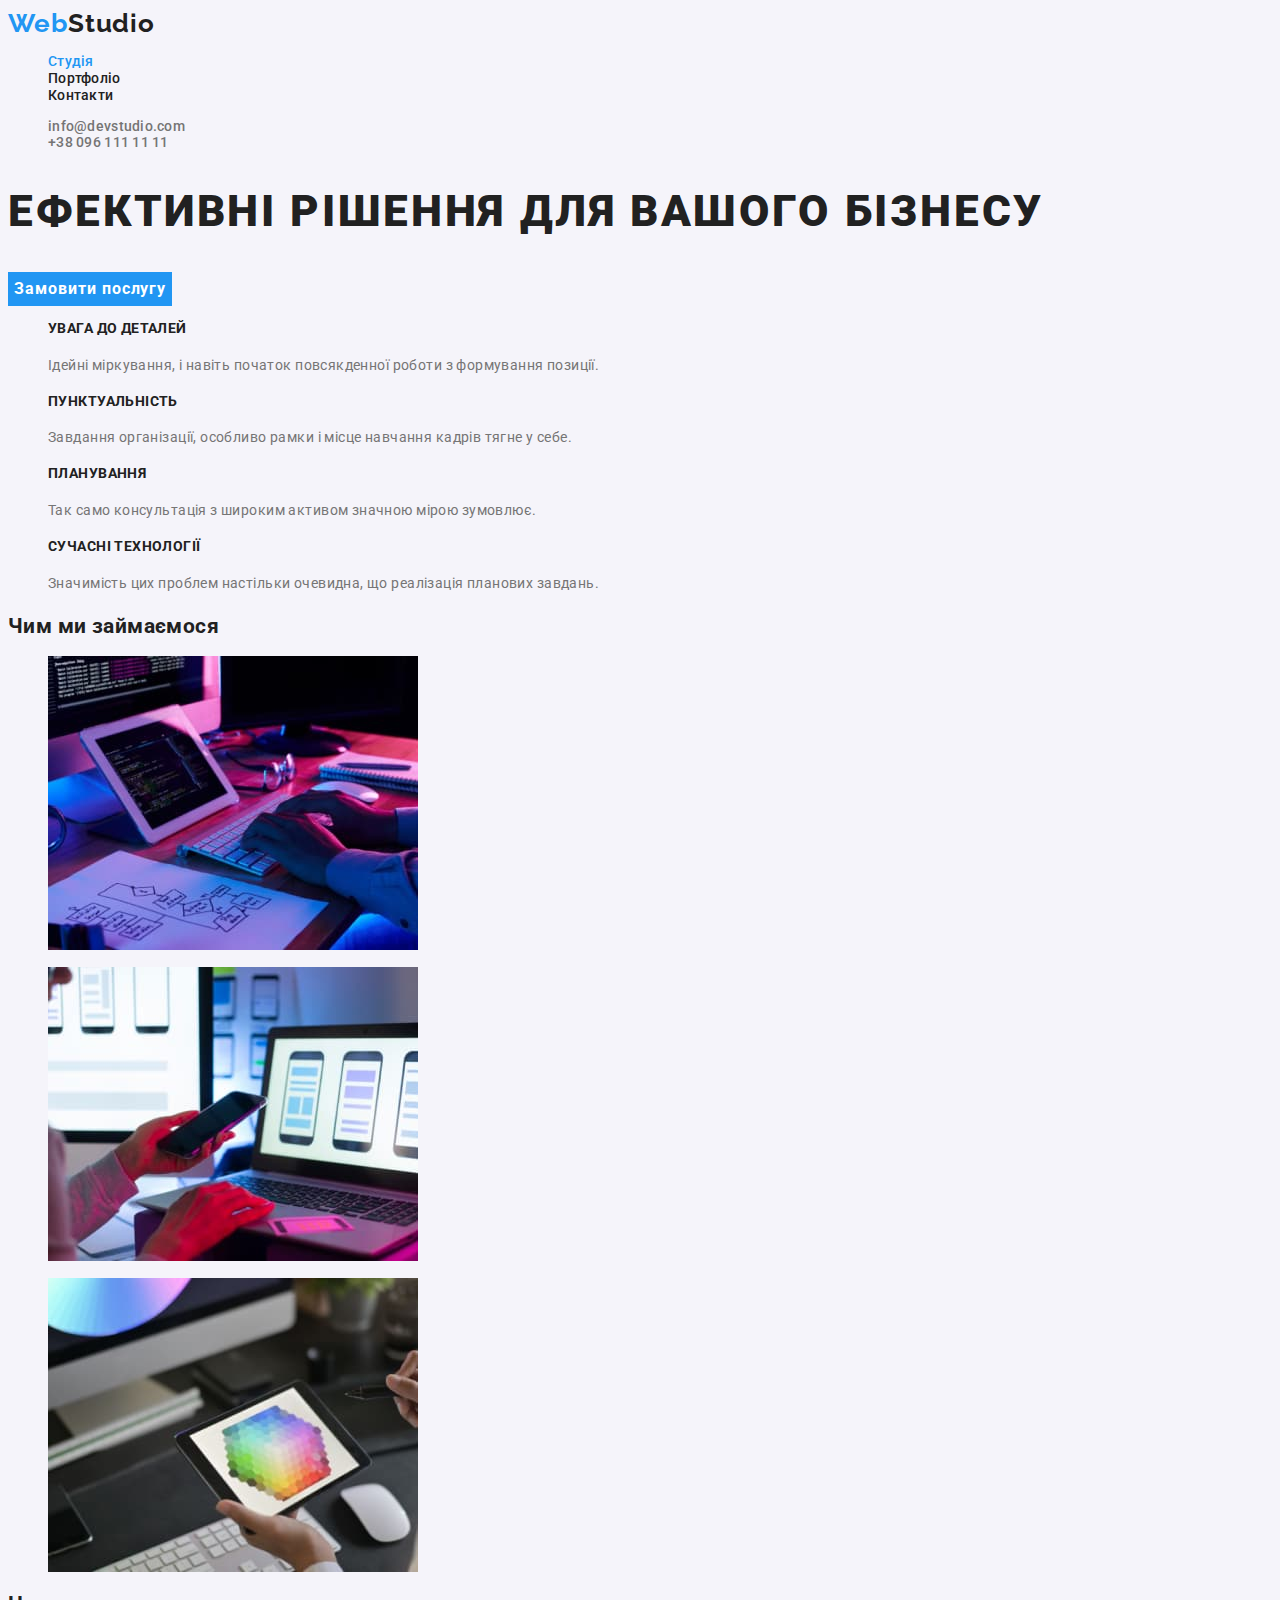
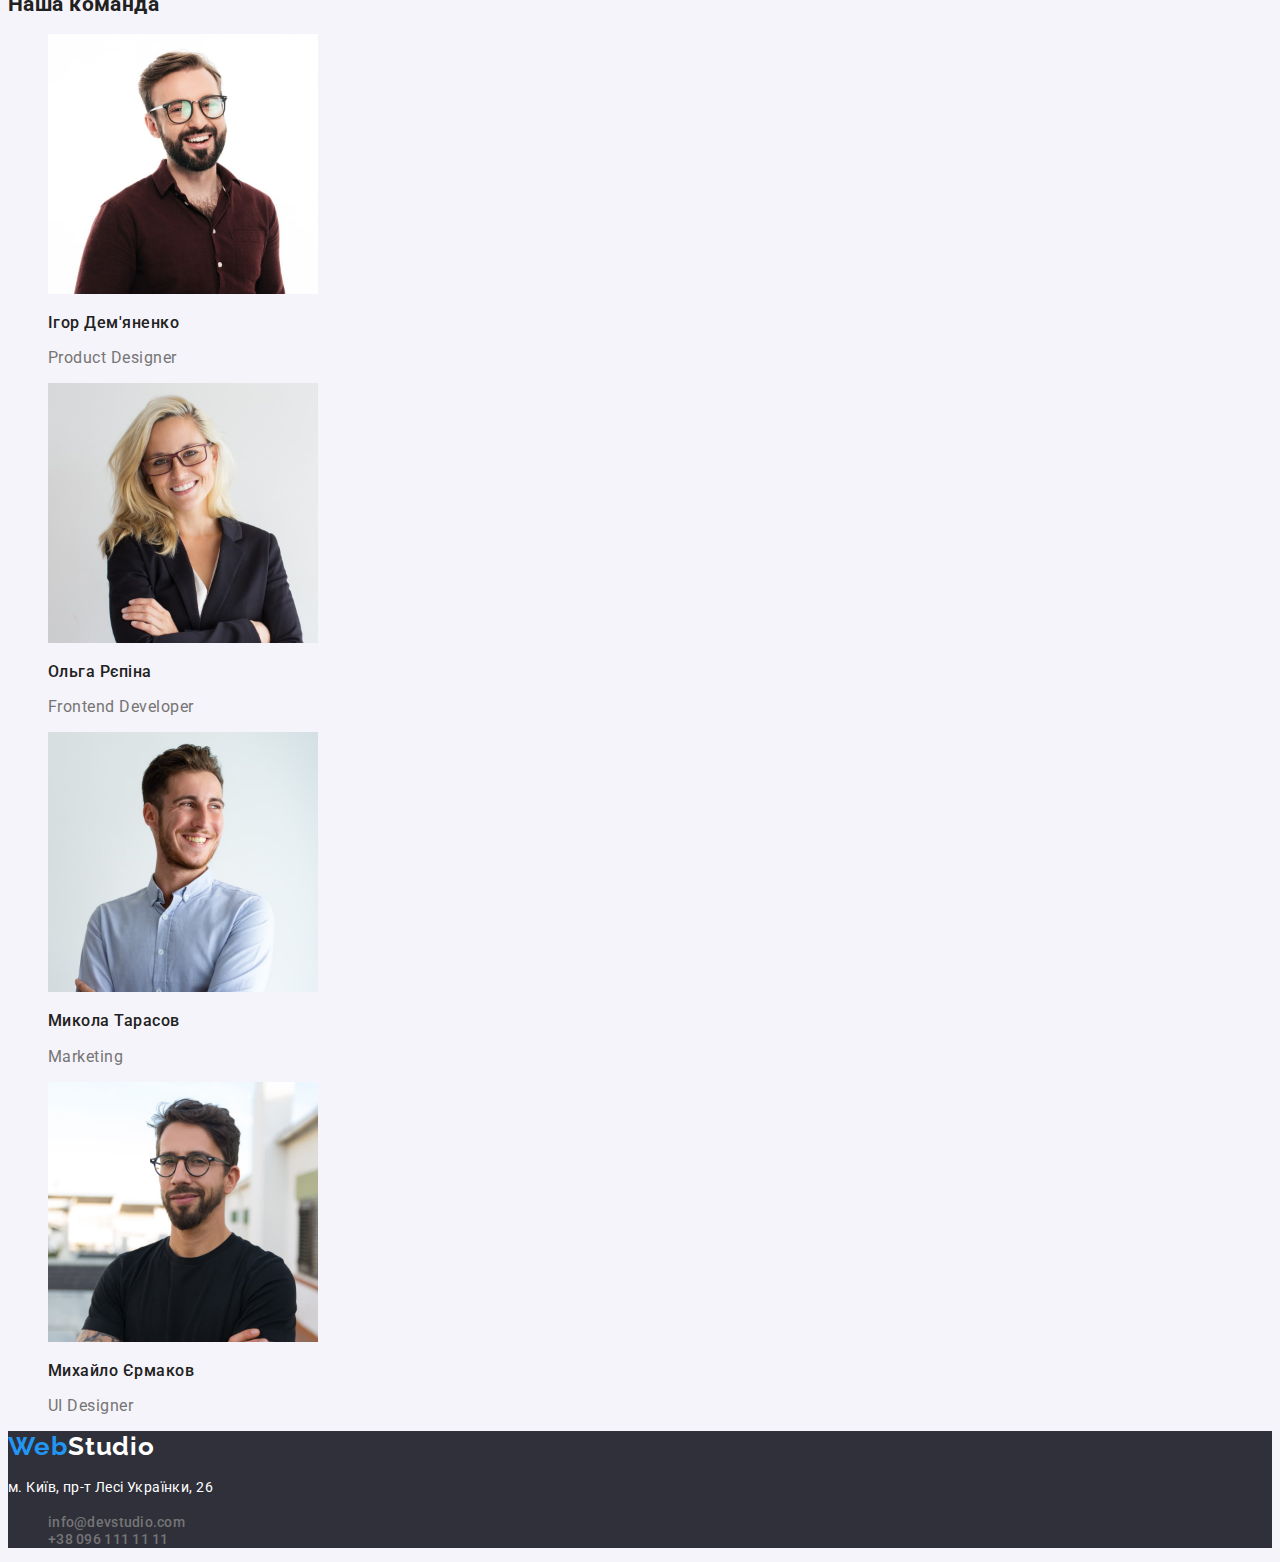
<file: index.html>
<!DOCTYPE html>
<html lang="uk">
  <head>
    <meta charset="UTF-8" />
    <meta name="viewport" content="width=device-width, initial-scale=1.0" />
    <title>Студія</title>
    <link rel="preconnect" href="https://fonts.googleapis.com" />
    <link rel="preconnect" href="https://fonts.gstatic.com" crossorigin />
    <link
      href="https://fonts.googleapis.com/css2?family=Raleway:wght@700&family=Roboto:wght@400;500;700&display=swap"
      rel="stylesheet"
    />
    <link rel="stylesheet" href="./css/styles.css" />
  </head>
  <body>
    <!-- ШАПКА -->
    <header>
      <nav>
        <a class="logo" href="index.html">
          <span class="logo-web">Web</span>
          <span class="logo-studio">Studio</span>
        </a>

        <ul class="nav-list list">
          <li><a class="nav-link current" href="">Студія</a></li>
          <li><a class="nav-link" href="./portfolio.html">Портфоліо</a></li>
          <li><a href="" class="nav-link">Контакти</a></li>
        </ul>
      </nav>
      <ul class="contact-list list">
        <li>
          <a href="mailto:info@devstudio.com" class="contact-mail"
            >info@devstudio.com</a
          >
        </li>
        <li>
          <a href="tel:+380961111111" class="contact-phone"
            >+38 096 111 11 11</a
          >
        </li>
      </ul>
    </header>
    <main>
      <!-- ГЕРОЙ -->

      <section>
        <h1 class="hero-title">ЕФЕКТИВНІ РІШЕННЯ ДЛЯ ВАШОГО БІЗНЕСУ</h1>
        <button type="button" class="button">Замовити послугу</button>
      </section>

      <!-- ПЕРЕВАГИ -->

      <section>
        <ul class="section-list list">
          <li>
            <h3 class="section-title">УВАГА ДО ДЕТАЛЕЙ</h3>
            <p class="section-text">
              Ідейні міркування, і навіть початок повсякденної роботи з
              формування позиції.
            </p>
          </li>
          <li>
            <h3 class="section-title">ПУНКТУАЛЬНІСТЬ</h3>
            <p class="section-text">
              Завдання організації, особливо рамки і місце навчання кадрів тягне
              у себе.
            </p>
          </li>
          <li>
            <h3 class="section-title">ПЛАНУВАННЯ</h3>
            <p class="section-text">
              Так само консультація з широким активом значною мірою зумовлює.
            </p>
          </li>
          <li>
            <h3 class="section-title">СУЧАСНІ ТЕХНОЛОГІЇ</h3>
            <p class="section-text">
              Значимість цих проблем настільки очевидна, що реалізація планових
              завдань.
            </p>
          </li>
        </ul>
      </section>

      <!-- ЗАНЯТТЯ -->

      <what-we-do>
        <h2>Чим ми займаємося</h2>
        <ul class="list">
          <li>
            <img
              src="./images/what-we-do-1.jpg"
              alt="close-up-image-programer-working-his-desk-office"
              width="370"
              height="294"
            />
          </li>
        </ul>
        <ul class="list">
          <li>
            <img
              src="./images/what-we-do-2.jpg"
              alt="web-ui-designers-are-developing-application-smartphones-team-creators-is-working-interface-mobile-phones"
              width="370"
              height="294"
            />
          </li>
        </ul>
        <ul class="list">
          <li>
            <img
              src="./images/what-we-do-3.jpg"
              alt="creative-artist-web-design-with-working-colour-selection-graphic-tablet"
              width="370"
              height="294"
            />
          </li>
        </ul>
      </what-we-do>

      <!-- КОМАНДА -->

      <our-team>
        <h2>Наша команда</h2>
        <ul class="list">
          <li>
            <img
              src="./images/our-team-1.jpg"
              alt="man-in-glasses-with-beard-in-brown-sweater-laughing"
              width="270"
              height="260"
            />
            <h3 class="our-team-title">Ігор Дем'яненко</h3>
            <p class="our-team-text">Product Designer</p>
          </li>
          <li>
            <img
              src="./images/our-team-2.jpg"
              alt="woman-in-a-suit-and-in-the-glasses-arms-crossed-smiling"
              width="270"
              height="260"
            />
            <h3 class="our-team-title">Ольга Рєпіна</h3>
            <p class="our-team-text">Frontend Developer</p>
          </li>
          <li>
            <img
              src="./images/our-team-3.jpg"
              alt="man-in-a-light-blue-shirt-arms-crossed-looking-sideways-laughing"
              width="270"
              height="260"
            />
            <h3 class="our-team-title">Микола Тарасов</h3>
            <p class="our-team-text">Marketing</p>
          </li>
          <li>
            <img
              src="./images/our-team-4.jpg"
              alt="man-in-glasses-with-beard-in-black-t-shirt-on-a-roof-smirking"
              width="270"
              height="260"
            />
            <h3 class="our-team-title">Михайло Єрмаков</h3>
            <p class="our-team-text">UI Designer</p>
          </li>
        </ul>
      </our-team>
    </main>
    <footer class="footer">
      <!-- AДРЕСА -->

      <a class="logo-footer logo" href="#">
        <span class="logo-web logo-web-footer">Web</span>
        <span class="logo-studio-footer">Studio</span>
        <p class="address-street">м. Київ, пр-т Лесі Українки, 26</p>
      </a>
      <address class="address">
        <ul class="contact-list-footer contact-list list">
          <li>
            <a
              class="contact-mail-footer contact-mail"
              href="mailto:info@devstudio.com"
            >
              info@devstudio.com</a
            >
          </li>
          <li>
            <a
              class="contact-phone-footer contact-phone"
              href="tel:+380961111111"
            >
              +38 096 111 11 11</a
            >
          </li>
        </ul>
      </address>
    </footer>
  </body>
</html>
</file>
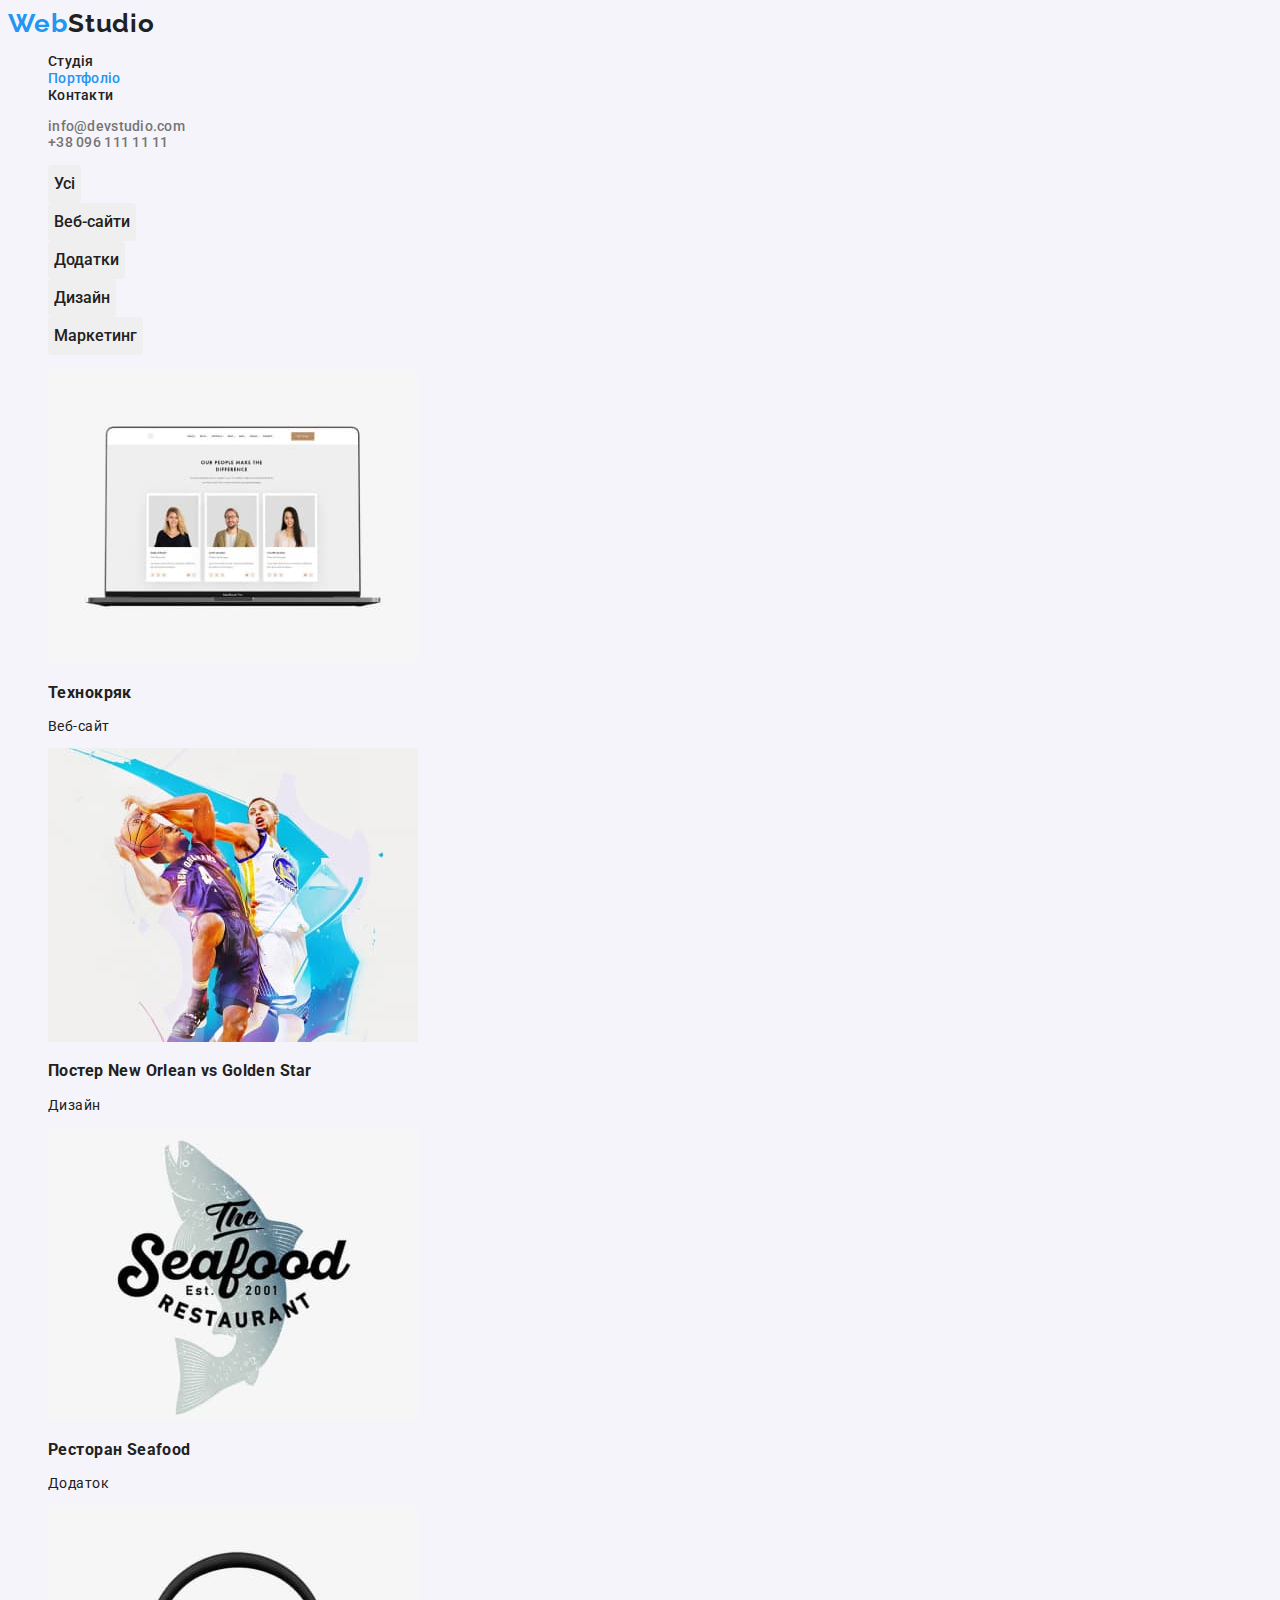
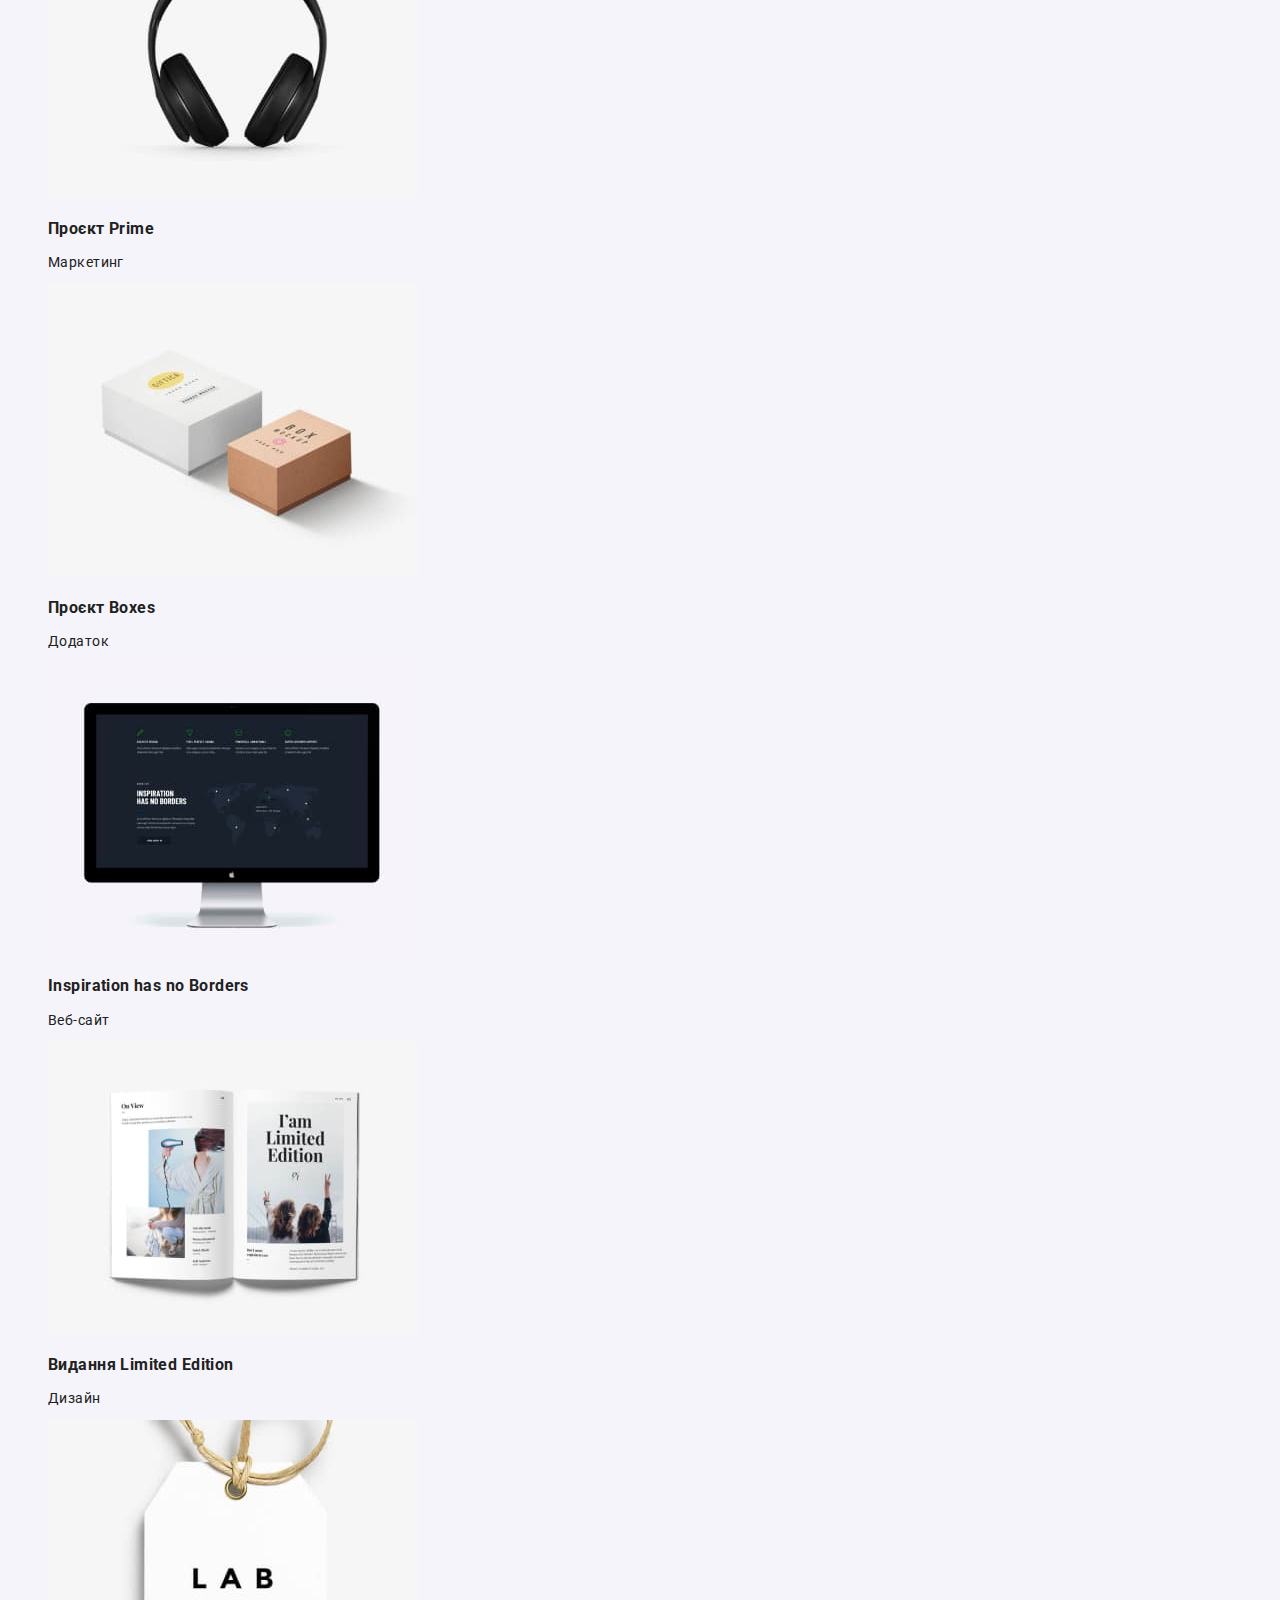
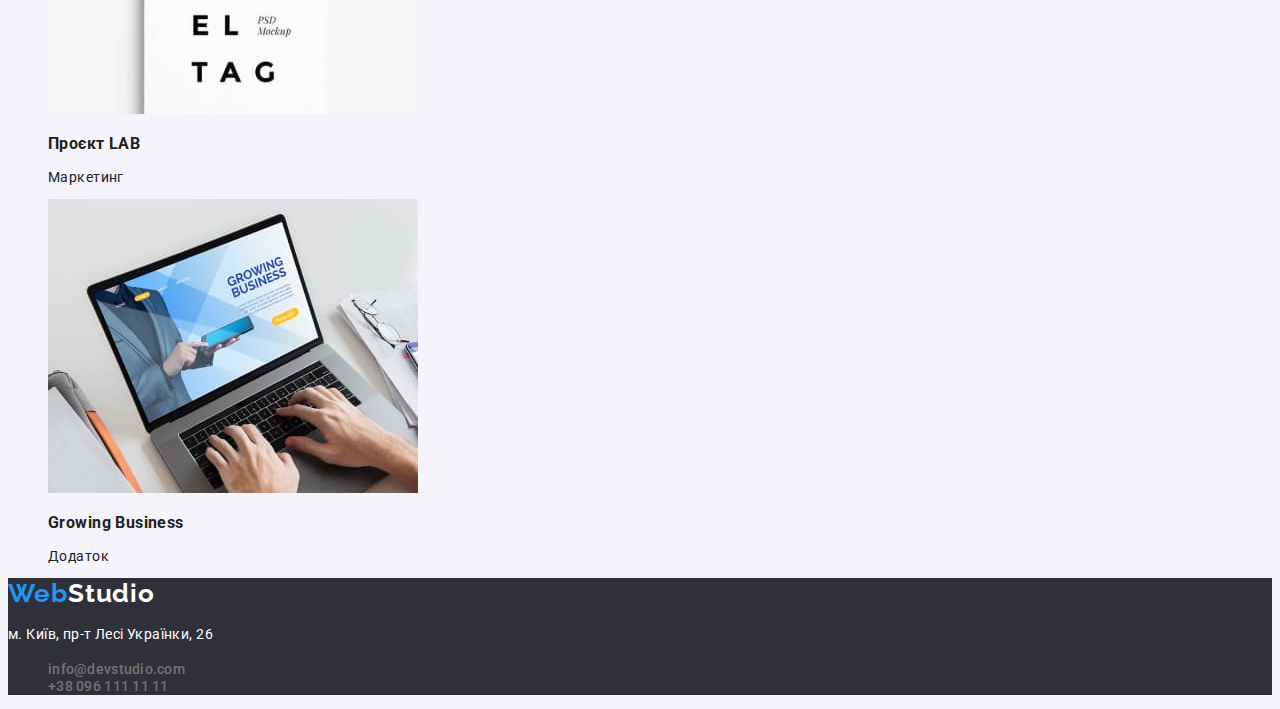
<file: portfolio.html>
<!DOCTYPE html>
<html lang="uk">
  <head>
    <meta charset="UTF-8" />
    <meta name="viewport" content="width=device-width, initial-scale=1.0" />
    <title>Портфоліо</title>
    <link rel="preconnect" href="https://fonts.googleapis.com" />
    <link rel="preconnect" href="https://fonts.gstatic.com" crossorigin />
    <link
      href="https://fonts.googleapis.com/css2?family=Raleway:wght@700&family=Roboto:wght@400;500;700&display=swap"
      rel="stylesheet"
    />
    <link rel="stylesheet" href="./css/styles.css" />
  </head>
  <body>
    <!-- ШАПКА -->
    <header>
      <nav>
        <a class="logo" href="./index.html">
          <span class="logo-web">Web</span>
          <span class="logo-studio">Studio</span>
        </a>

        <ul class="nav-list list">
          <li><a class="nav-link" href="./index.html">Студія</a></li>
          <li><a href="#" class="nav-link current">Портфоліо</a></li>
          <li><a class="nav-link" href="">Контакти</a></li>
        </ul>
      </nav>
      <ul class="contact-list list">
        <li>
          <a href="mailto:info@devstudio.com" class="contact-mail"
            >info@devstudio.com</a
          >
        </li>
        <li>
          <a href="tel:+380961111111" class="contact-phone"
            >+38 096 111 11 11</a
          >
        </li>
      </ul>
    </header>
    <main>
      <!-- ГЕРОЙ -->

      <section>
        <h1 class="visually-hidden">#</h1>
        <ul class="section-list list">
          <li><button type="button" class="btn-portfolio">Усі</button></li>
          <li>
            <button type="button" class="btn-portfolio">Веб-сайти</button>
          </li>
          <li><button type="button" class="btn-portfolio">Додатки</button></li>
          <li><button type="button" class="btn-portfolio">Дизайн</button></li>
          <li>
            <button type="button" class="btn-portfolio">Маркетинг</button>
          </li>
        </ul>
        <ul class="section-list list">
          <li>
            <img
              src="./images/techno-1.jpg"
              alt="techno-1"
              width="370"
              height="294"
            />
            <h3>Технокряк</h3>
            <p>Веб-сайт</p>
          </li>
        </ul>
        <ul class="section-list list">
          <li>
            <img
              src="./images/poster-nba-2.jpg"
              alt="poster-nba-2"
              width="370"
              height="294"
            />
            <h3>Постер New Orlean vs Golden Star</h3>
            <p>Дизайн</p>
          </li>
        </ul>
        <ul class="section-list list">
          <li>
            <img
              src="./images/seafood-3.jpg"
              alt="seafood-3"
              width="370"
              height="294"
            />
            <h3>Ресторан Seafood</h3>
            <p>Додаток</p>
          </li>
        </ul>
        <ul class="section-list list">
          <li>
            <img
              src="./images/headphones-4.jpg"
              alt="headphones-4"
              width="370"
              height="294"
            />
            <h3>Проєкт Prime</h3>
            <p>Маркетинг</p>
          </li>
        </ul>
        <ul class="section-list list">
          <li>
            <img
              src="./images/boxes-5.jpg"
              alt="boxes-5"
              width="370"
              height="294"
            />
            <h3>Проєкт Boxes</h3>
            <p>Додаток</p>
          </li>
        </ul>
        <ul class="section-list list">
          <li>
            <img
              src="./images/inspiration-6.jpg"
              alt="inspiration-6"
              width="370"
              height="294"
            />
            <h3>Inspiration has no Borders</h3>
            <p>Веб-сайт</p>
          </li>
        </ul>
        <ul class="section-list list">
          <li>
            <img
              src="./images/publish-7.jpg"
              alt="publish-7"
              width="370"
              height="294"
            />
            <h3>Видання Limited Edition</h3>
            <p>Дизайн</p>
          </li>
        </ul>
        <ul class="section-list list">
          <li>
            <img
              src="./images/label-8.jpg"
              alt="label-8"
              width="370"
              height="294"
            />
            <h3>Проєкт LAB</h3>
            <p>Маркетинг</p>
          </li>
        </ul>
        <ul class="section-list list">
          <li>
            <img
              src="./images/grow-business-9.jpg"
              alt="grow-business-9"
              width="370"
              height="294"
            />
            <h3>Growing Business</h3>
            <p>Додаток</p>
          </li>
        </ul>
      </section>
    </main>
    <footer class="footer">
      <!-- AДРЕСА -->

      <a class="logo-footer logo" href="#">
        <span class="logo-web logo-web-footer">Web</span>
        <span class="logo-studio-footer">Studio</span>
        <p class="address-street">м. Київ, пр-т Лесі Українки, 26</p>
      </a>
      <address class="address">
        <ul class="contact-list-footer contact-list list">
          <li>
            <a
              class="contact-mail-footer contact-mail"
              href="mailto:info@devstudio.com"
            >
              info@devstudio.com</a
            >
          </li>
          <li>
            <a
              class="contact-phone-footer contact-phone"
              href="tel:+380961111111"
            >
              +38 096 111 11 11</a
            >
          </li>
        </ul>
      </address>
    </footer>
  </body>
</html>
</file>
<file: css/styles.css>
:root {
  --text-color: #757575;
  --title-color: #212121;
  --highlight-color: #2196f3;
}
body {
  font-family: 'Roboto', sans-serif;
  font-size: 14px;
  letter-spacing: 0.03em;
  color: var(--title-color);
}

.list {
  list-style: none;
}

h1,
h2,
h3,
h4,
h4,
h5,
h6 {
  font-family: Roboto;
}

/* Logo */
.logo {
  color: none;
  font-family: Raleway;
  font-size: 26px;
  font-weight: 700;
  line-height: 1.2;
  letter-spacing: 0.03em;
  text-decoration: none;
}
.logo-web {
  color: var(--highlight-color);
  margin-right: -6px;
}
.logo-studio {
  color: var(--title-color);
}
/* Header links */
/* .nav-list {
  list-style: none;
} */
.nav-link {
  font-family: Roboto;
  font-size: 14px;
  font-weight: 500;
  line-height: 1.2;
  letter-spacing: 0.02em;
  text-align: left;
  list-style: none;
  text-decoration: none;
  color: #212121;
  background: transparent;
  cursor: pointer;
}
.nav-link:hover,
:focus,
:active {
  color: var(--highlight-color);
}
.current {
  color: var(--highlight-color);
}
.contact-list,
.contact-mail,
.contact-phone {
  font-family: Roboto;
  font-size: 14px;
  font-weight: 500;
  line-height: 1.2;
  letter-spacing: 0.02em;
  text-align: left;
  color: var(--text-color);
  text-decoration: none;
}
.contact-mail:hover,
:focus,
:active {
  color: var(--highlight-color);
}
.contact-phone:hover,
:focus,
:active {
  color: var(--highlight-color);
}

/* HERO */
.hero-title {
  font-family: inherit;
  font-size: 44px;
  font-weight: 900;
  line-height: 1.4;
  letter-spacing: 0.06em;
  text-decoration: none;
  color: var(--title-color);
}

.button {
  font-family: inherit;
  font-size: 16px;
  font-weight: 700;
  line-height: 2;
  letter-spacing: 0.06em;
  text-align: center;
  color: #ffffff;
  background-color: var(--highlight-color);
  border: #2196f3;
  cursor: pointer;
}
.button:active,
:hover,
:focus {
  background-color: #f5f4fa;
  color: var(--title-color);
}

.visually-hidden {
  position: absolute;
  width: 1px;
  height: 1px;
  margin: -1px;
  border: 0;
  padding: 0;

  white-space: nowrap;
  clip-path: inset(100%);
  clip: rect(0 0 0 0);
  overflow: hidden;
}

.btn-portfolio {
  font-family: 'Roboto', sans-serif;
  font-style: normal;
  font-weight: 500;
  font-size: 16px;
  line-height: 1.62px;
  text-align: center;
  width: auto;
  height: 38px;
  gap: 0px;
  border: #757575;
  border-radius: 4px;
  color: var(--title-color);
  cursor: pointer;
}

.btn-portfolio:hover,
:focus {
  color: #ffffff;
  background-color: #2196f3;
}

/* Section */
.section-title {
  font-family: inherit;
  font-size: 14px;
  font-weight: 700;
  line-height: 1.2;
  letter-spacing: 0.03em;
  text-align: left;
  color: var(--title-color);
  list-style: none;
}

.section-text {
  font-family: inherit;
  font-size: 14px;
  font-weight: 400;
  line-height: 2;
  letter-spacing: 0.03em;
  text-align: left;
  color: var(--text-color);
}

.our-team-title {
  font-family: inherit;
  font-size: 16px;
  font-weight: 500;
  line-height: 1.2;
  letter-spacing: 0.03em;
  text-decoration: none;
  background-color: none;
}

.our-team-text {
  font-family: inherit;
  font-size: 16px;
  font-weight: 400;
  line-height: 1.2;
  letter-spacing: 0.03em;
  color: var(--text-color);
}

/* FOOTER */
.footer {
  background-color: #2f303a;
  display: block;
  font-style: inherit;
}
.logo-footer {
  background-color: #2f303a;
  text-decoration: none;
  background-color: none;
}
.logo-studio-footer {
  color: #ffffff;
  background-color: #2f303a;
}
.logo-web-footer {
  background-color: #2f303a;
}
.address {
  font-style: normal;
}
.address-street {
  font-family: Roboto;
  font-size: 14px;
  font-weight: 400;
  line-height: 1.7;
  letter-spacing: 0.03em;
  color: #ffffff;
  background-color: #2f303a;
  text-decoration: solid;
}
.contact-list-footer,
.contact-mail-footer,
.contact-phone-footer {
  font-family: inherit;
  font-size: 14px;
  font-weight: 500;
  line-height: 1.2;
  letter-spacing: 0.02em;
  text-align: left;
  display: block;
  color: var(--text-color);
  text-decoration: none;
  background-color: #2f303a;
}
.contact-mail-footer:hover,
:focus,
:active {
  color: var(--highlight-color);
}
.contact-phone-footer:hover,
:focus,
:active {
  color: var(--highlight-color);
}
</file>
